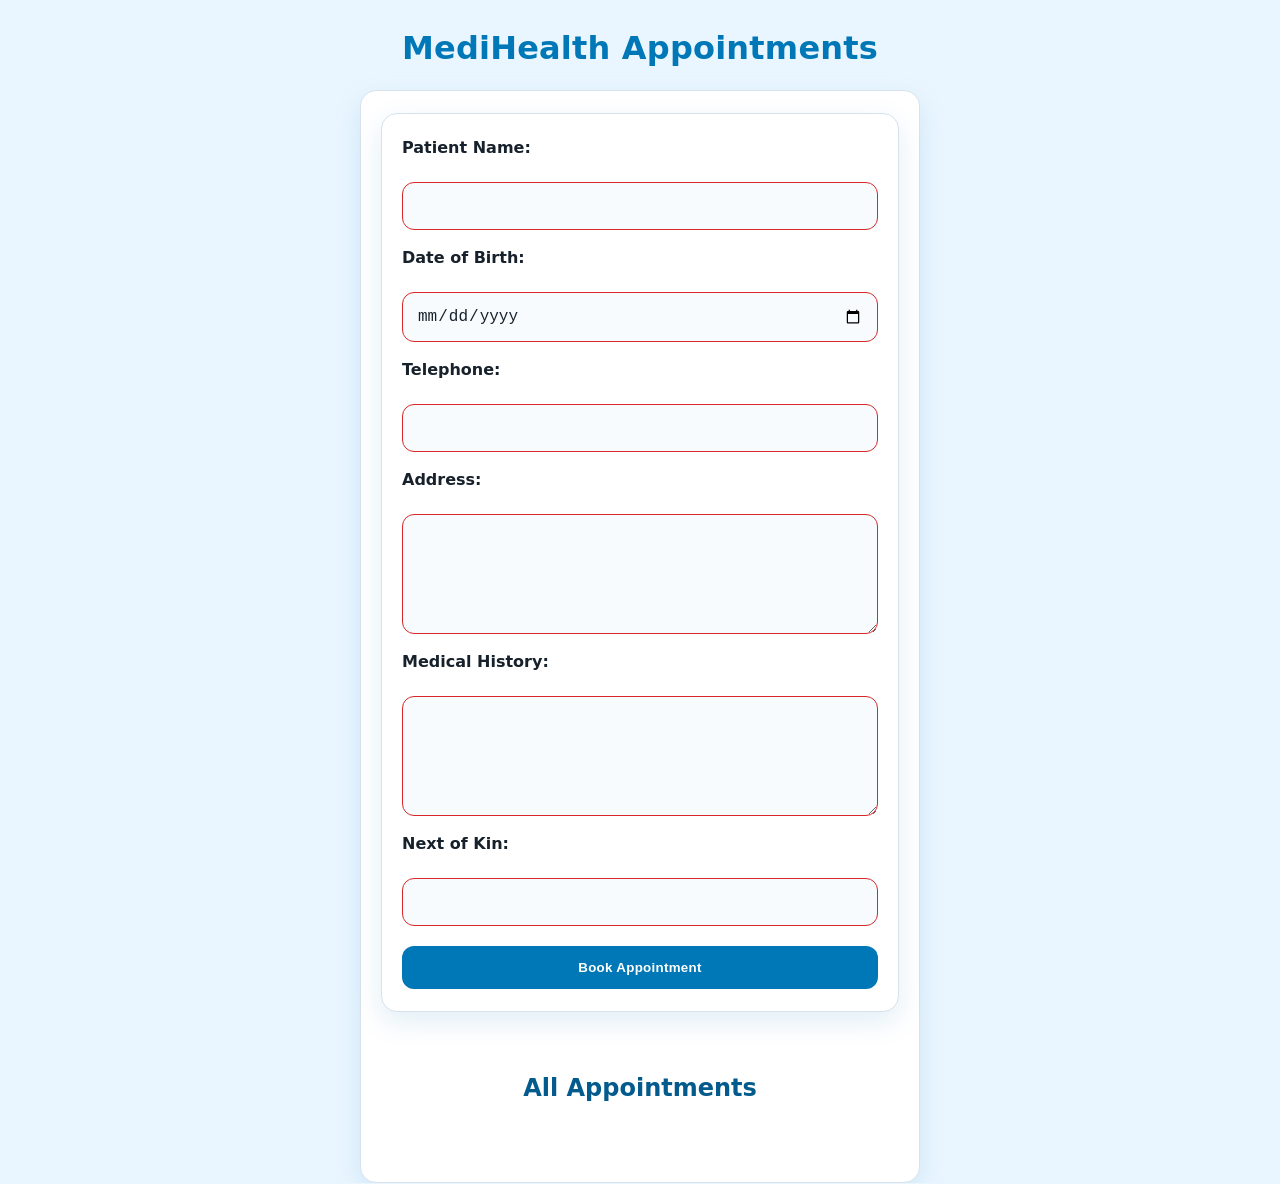
<file: Def medihealth/index.html>
<!DOCTYPE html>
<html lang="en">
<head>
  <meta charset="UTF-8">
  <meta name="viewport" content="width=device-width, initial-scale=1.0">
  <title>MediHealth Appointments</title>
  <link rel="stylesheet" href="static/style.css">
</head>
<body>
  <header>
    <h1>MediHealth Appointments</h1>
  </header>

  <main>
    <form id = "appointment-form">
    <!-- Appointment Form -->
      <label for="patient_name">Patient Name:</label>
      <input id="patient_name" name="patient_name" type="text" required aria-required="true">

      <label for="patient_dob">Date of Birth:</label>
      <input id="patient_dob" name="patient_dob" type="date" required aria-required="true">

      <label for="patient_telephone">Telephone:</label>
      <input id="patient_telephone" name="patient_telephone" type="tel" required aria-required="true">

      <label for="patient_address">Address:</label>
      <textarea id="patient_address" name="patient_address" required aria-required="true"></textarea>

      <label for="patient_medical_history">Medical History:</label>
      <textarea id="patient_medical_history" name="patient_medical_history" required aria-required="true"></textarea>

      <label for="patient_next_of_kin">Next of Kin:</label>
      <input id="patient_next_of_kin" name="patient_next_of_kin" type="text" required aria-required="true">

      <button type="submit">Book Appointment</button>
    </form>

    <!-- Appointments List -->
    <section aria-labelledby="appointments-title">
      <h2 id="appointments-title">All Appointments</h2>
      <ul id="appointments-list"></ul>
    </section>
  </main>

 <script src="static/app.js"></script>
</body>
</html>
</file>
<file: Def medihealth/static/style.css>
/* ==========================================================================
   MediHealth Appointments — App UI
   - Works whether inputs are inside #appointment-form or directly in <main>
   - Stacks labels above controls; centres content in an app card
   ========================================================================== */

/* ===== Design tokens ===== */
:root{
  --bg: #eaf6ff;           /* soft medical background */
  --surface: #ffffff;       /* card surface */
  --text: #17212b;          /* primary text */
  --muted: #5c6b7a;         /* secondary text */
  --border: #d7e2ec;        /* neutral border */

  --primary: #0077b6;       /* medical blue */
  --primary-hover: #035a8c; /* darker blue for hover */
  --focus: #7fd3f2;         /* accessible focus ring */
  --error: #d62828;

  --radius: 16px;           /* soft corners */
  --pad: 14px;              /* field padding */
  --gap: 16px;              /* vertical rhythm */
  --card-max: 560px;        /* max card width */
}

/* Respect reduced motion */
@media (prefers-reduced-motion: reduce){ *{transition-duration:.001ms; animation-duration:.001ms; scroll-behavior:auto;} }

/* ===== Base ===== */
html,body{height:100%}
body{
  margin:0;
  background:var(--bg);
  color:var(--text);
  font-family:"Segoe UI", system-ui, Roboto, Arial, sans-serif;
  line-height:1.5;
}

/* ===== Header ===== */
header{padding-top:24px}
header h1{
  margin:0 16px 18px;
  text-align:center;
  color:var(--primary);
  font-weight:800;
  letter-spacing:.2px;
}

/* ==========================================================================
   App card container
   - Applies to #appointment-form if present
   - Falls back to <main> if not
   ========================================================================== */
#appointment-form,
main{
  box-sizing:border-box;
  width:100%;
  max-width:var(--card-max);
  margin:0 auto 32px;            /* centre card */
  padding:22px 20px;
  background:var(--surface);
  border:1px solid var(--border);
  border-radius:var(--radius);
  box-shadow:0 10px 28px rgba(0,119,182,.12); /* subtle blue elevation */

  /* Stack items cleanly */
  display:flex;
  flex-direction:column;
  gap:var(--gap);
}

/* ==========================================================================
   Stack labels and controls
   - Targets controls whether inside #appointment-form or main
   ========================================================================== */
#appointment-form label,
main > label{
  display:block;
  width:100%;
  font-weight:600;
  margin:0 0 6px;                /* space above the control */
  color:var(--text);
}

#appointment-form input,
#appointment-form textarea,
#appointment-form button,
main > input,
main > textarea,
main > button{
  display:block;
  width:100%;
}

/* Controls */
#appointment-form input[type="text"],
#appointment-form input[type="tel"],
#appointment-form input[type="date"],
#appointment-form textarea,
main > input[type="text"],
main > input[type="tel"],
main > input[type="date"],
main > textarea{
  box-sizing:border-box;
  padding:var(--pad);
  border:1px solid var(--border);
  border-radius:12px;
  font-size:1rem;
  background:#f7fbfe;
  color:var(--text);
  min-height:46px;               /* touch-friendly */
  transition:border-color .2s ease, box-shadow .2s ease, background .2s ease;
}

/* Textareas */
#appointment-form textarea,
main > textarea{
  resize:vertical;
  min-height:120px;
}

/* Focus (accessible) */
#appointment-form input:focus,
#appointment-form textarea:focus,
main > input:focus,
main > textarea:focus{
  outline:none;
  border-color:var(--primary);
  background:#fff;
  box-shadow:0 0 0 3px var(--focus);
}

/* Invalid */
#appointment-form input:invalid,
#appointment-form textarea:invalid,
main > input:invalid,
main > textarea:invalid{
  border-color:var(--error);
}

/* Submit button — full width app action */
#appointment-form button[type="submit"],
main > button[type="submit"]{
  margin-top:4px;
  padding:14px;
  border:0;
  border-radius:12px;
  background:var(--primary);
  color:#fff;
  font-weight:800;
  letter-spacing:.3px;
  cursor:pointer;
  transition:background .2s ease;
}
#appointment-form button[type="submit"]:hover,
#appointment-form button[type="submit"]:focus-visible,
main > button[type="submit"]:hover,
main > button[type="submit"]:focus-visible{
  background:var(--primary-hover);
}

/* ===== Appointments list (matches card width) ===== */
section{
  max-width:var(--card-max);
  margin:0 auto 40px;
  padding:0 20px;
}
section h2{
  text-align:center;
  color:var(--primary-hover);
  margin:10px 0 14px;
}
#appointments-list{
  list-style:none;
  margin:0;
  padding:0;
  display:grid;
  gap:12px;
}
#appointments-list li{
  background:var(--surface);
  border:1px solid var(--border);
  border-radius:12px;
  padding:14px;
  box-shadow:0 4px 12px rgba(2,62,138,.08);
}

/* ===== Responsive ===== */
@media (max-width:480px){
  #appointment-form,
  main{ margin:0 12px 24px; padding:18px 16px; }
  section{ padding:0 16px; }
}

/* ===== Optional Dark Mode ===== */
@media (prefers-color-scheme: dark){
  :root{
    --bg:#0f141a;
    --surface:#121a23;
    --text:#e9eef4;
    --border:#223042;
    --primary:#4aa3ff;
    --primary-hover:#2c8df0;
    --focus:#79c0ff;
  }
  #appointment-form,
  main,
  #appointments-list li{ box-shadow:0 10px 28px rgba(0,0,0,.35); }
  #appointment-form input[type="text"],
  #appointment-form input[type="tel"],
  #appointment-form input[type="date"],
  #appointment-form textarea,
  main > input[type="text"],
  main > input[type="tel"],
  main > input[type="date"],
  main > textarea{
    background:#101821;
    border-color:var(--border);
    color:var(--text);
  }
}
</file>
